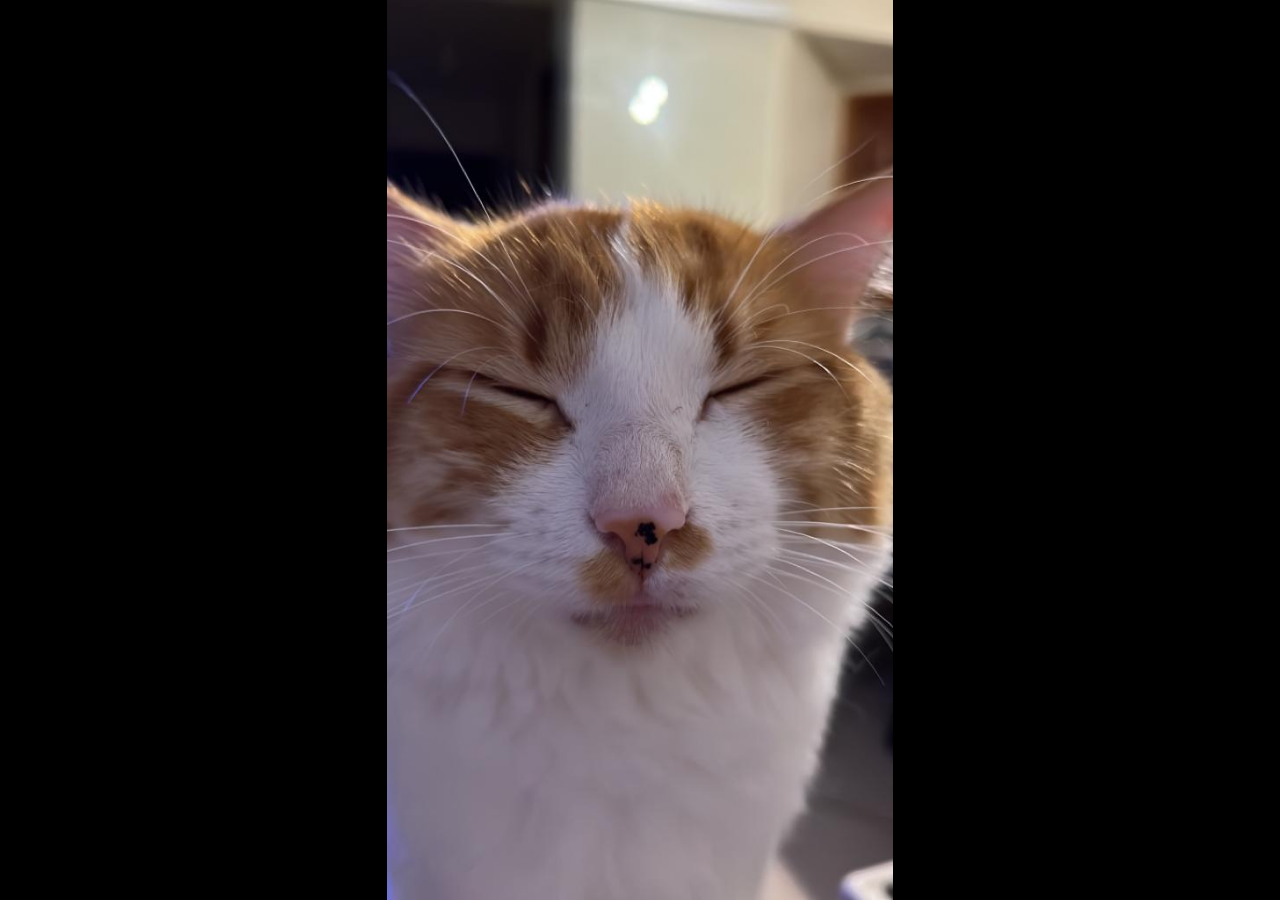
<file: index.html>
<html>
<head>
<title>
Titico.com.br - O Gato do Google Authenticator
</title>

<link rel="stylesheet" href="css/rand.bg.css">
<style>
h1,a {
    font: 14px arial, sans-serif;
    color: #5d5d5d;
    text-decoration: none;
} 
</style>
</head>
<body class="randbg">
<script src="js/jquery-1.10.2.min.js"></script> 
<script src="js/rand.bg.js"></script> 
<script>
$(".randbg").RandBG();
</script>
<a href="."><div class="overlay"></div></a>
</body>
</html>
</file>
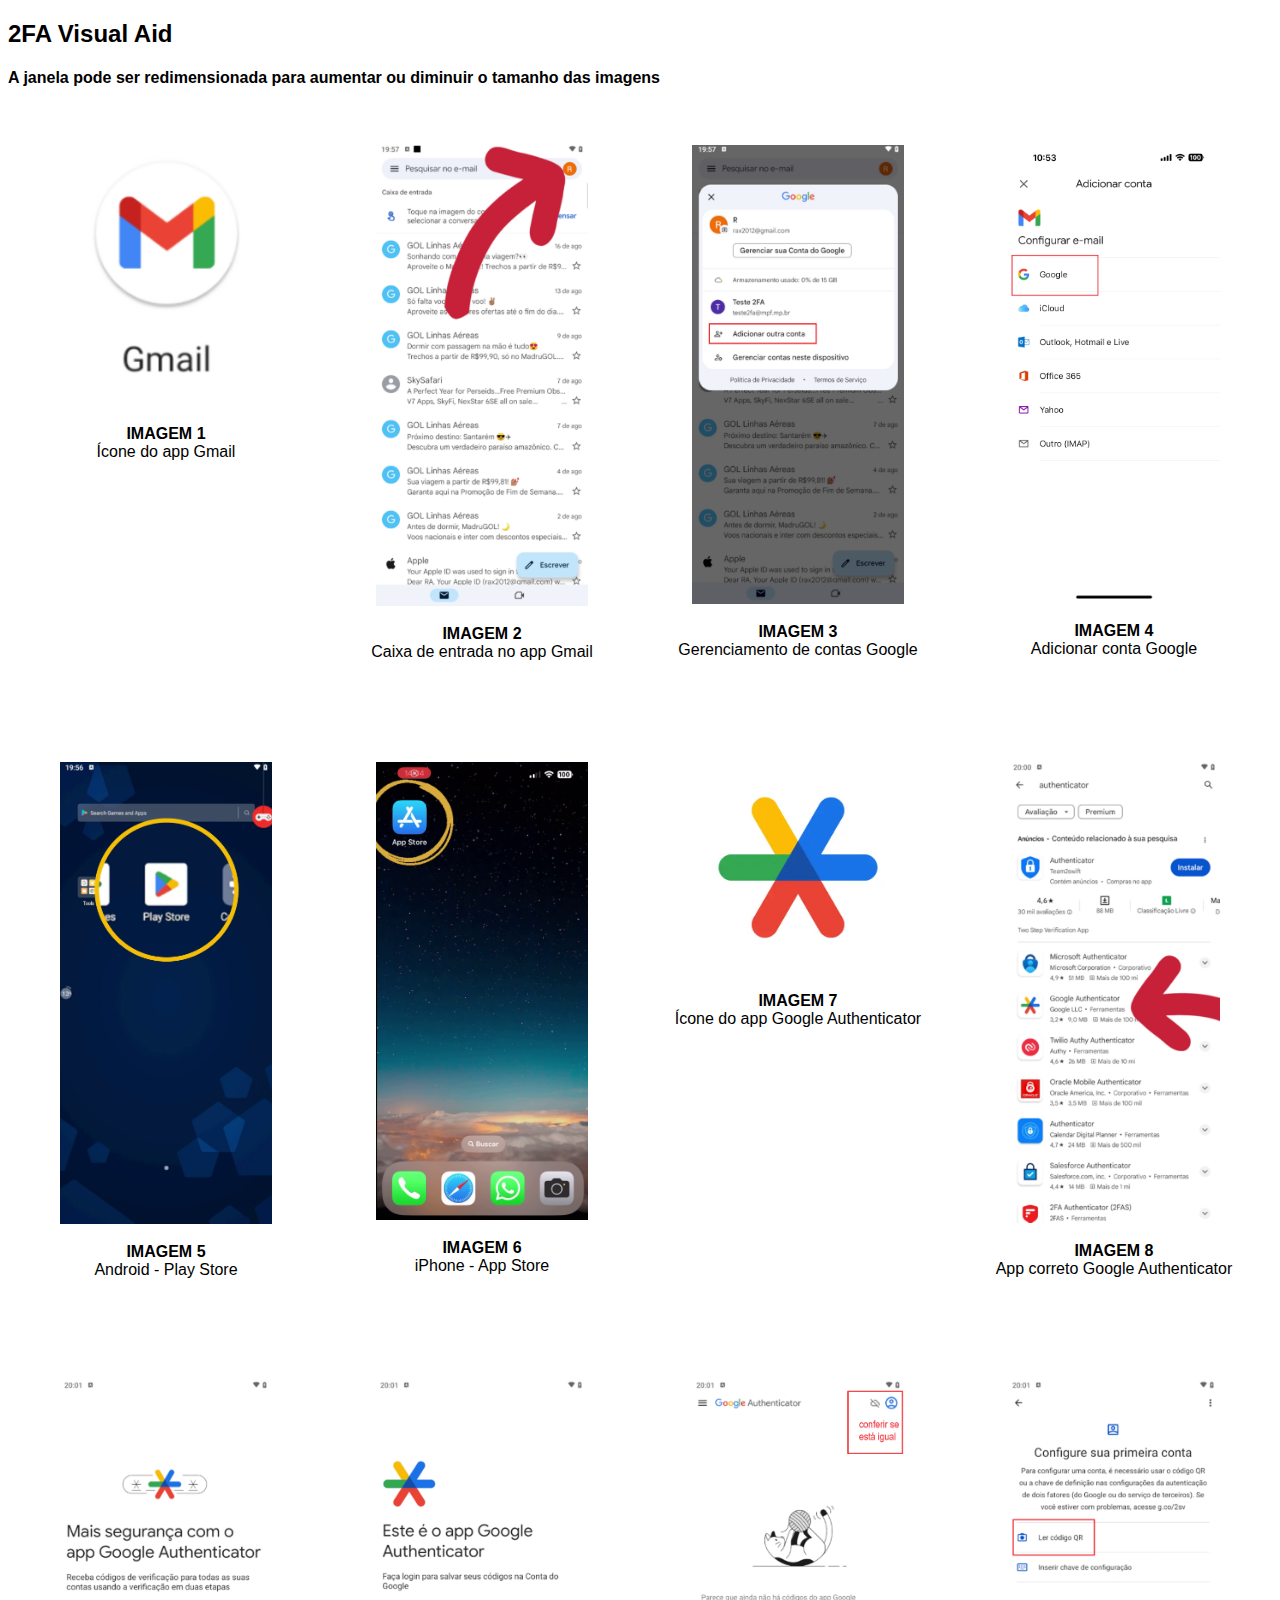
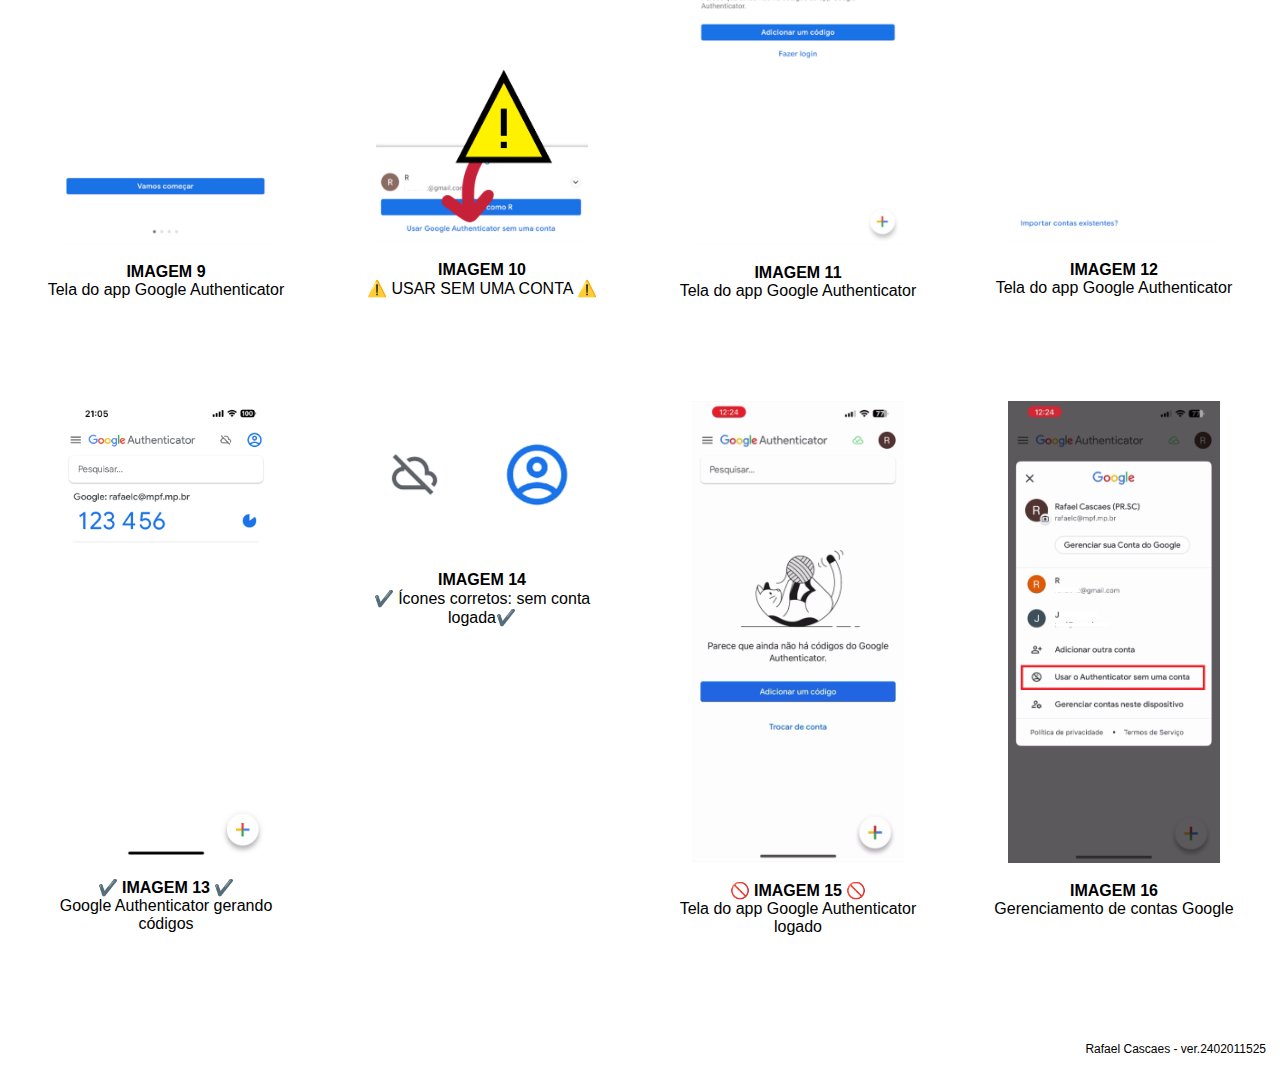
<file: 2fa/index.htm>
<!DOCTYPE html>
<html>
<head>
<title>
  Auxílio visual para suporte ativação 2FA MPF
</title>
<style>
.tooltip {
    position: relative;
#    left: -30px;
    display: inline-block;
#    border-bottom: 1px dotted black;
}

.tooltip .tooltiptext {
    visibility: hidden;
    width: 400px;
    background-color: #FFFFFF;
    color: #fff;
    text-align: left;
#    border: 1px dotted black;
    border-radius: 1px;
    padding: 0px 0;

    /* Position the tooltip */
    position: absolute;
    z-index: 1;
}

.tooltip:hover .tooltiptext {
    visibility: visible;
}
body {
  font-family: 'Gill Sans Extrabold', Helvetica, sans-serif;
}
div.galeria {
  border: 1px solid #fff;
  text-align: center;
}

div.galeria:hover {
  border: 0px solid #777;
  background: #FFFFE0;
}

div.galeria img {
  width: 70%;
  height: auto;
}

div.desc {
  padding: 15px;
  text-align: center;
}

* {
  box-sizing: border-box;
}

.mexemexe {
  padding: 0 6px;
  float: left;
  width: 24.99999%;
}

@media only screen and (max-width: 700px) {
  .mexemexe {
    width: 49.99999%;
    margin: 6px 0;
  }
}

@media only screen and (max-width: 500px) {
  .mexemexe {
    width: 70%;
  }
}

.faxina:after {
  content: "";
  display: table;
  clear: both;
}
</style>
</head>
<body>

<h2>2FA Visual Aid</h2>

<h4>A janela pode ser redimensionada para aumentar ou diminuir o tamanho das imagens</h4>
<br><br>

<div class="mexemexe">
  <div class="galeria">
    <a target="_blank" href="01.png">
      <img src="01.png" width="600" height="400">
    </a>
    <div class="desc"><b>IMAGEM 1</b><br>Ícone do app Gmail</div>
  </div>
</div>


<div class="mexemexe">
  <div class="galeria">
    <a target="_blank" href="02.png">
      <img src="02.png" width="400" height="600">
    </a>
    <div class="desc"><b>IMAGEM 2</b><br>Caixa de entrada no app Gmail</div>
  </div>
</div>

<div class="mexemexe">
  <div class="galeria">
    <a target="_blank" href="03.png">
      <img src="03.png" width="600" height="400">
    </a>
    <div class="desc"><b>IMAGEM 3</b><br>Gerenciamento de contas Google</div>
  </div>
</div>

<div class="mexemexe">
  <div class="galeria">
    <a target="_blank" href="04.png">
      <img src="04.png" width="600" height="400">
    </a>
    <div class="desc"><b>IMAGEM 4</b><br>Adicionar conta Google</div>
  </div>
</div>

<div class="faxina"></div>
<div style="padding:6px;"><br><br><br><br></div>

<div class="mexemexe">
  <div class="galeria">
    <a target="_blank" href="05.png">
      <img src="05.png" width="600" height="400">
    </a>
    <div class="desc"><b>IMAGEM 5</b><br>Android - Play Store</div>
  </div>
</div>


<div class="mexemexe">
  <div class="galeria">
    <a target="_blank" href="06.png">
      <img src="06.png" width="400" height="600">
    </a>
    <div class="desc"><b>IMAGEM 6</b><br>iPhone - App Store</div>
  </div>
</div>

<div class="mexemexe">
  <div class="galeria">
    <a target="_blank" href="07.png">
      <img src="07.png" width="600" height="400">
    </a>
    <div class="desc"><b>IMAGEM 7</b><br>Ícone do app Google Authenticator</div>
  </div>
</div>

<div class="mexemexe">
  <div class="galeria">
    <a target="_blank" href="08.png">
      <img src="08.png" width="600" height="400">
    </a>
    <div class="desc"><b>IMAGEM 8</b><br>App correto Google Authenticator</div>
  </div>
</div>

<div class="faxina"></div>
<div style="padding:6px;"><br><br><br><br></div>

<div class="mexemexe">
  <div class="galeria">
    <a target="_blank" href="09.png">
      <img src="09.png" width="600" height="400">
    </a>
    <div class="desc"><b>IMAGEM 9</b><br>Tela do app Google Authenticator</div>
  </div>
</div>


<div class="mexemexe">
  <div class="galeria">
    <a target="_blank" href="10.png">
      <img src="10.png" width="600" height="400">
    </a>
    <div class="desc"><b>IMAGEM 10</b><br>⚠️ USAR SEM UMA CONTA ⚠️</div>
  </div>
</div>

<div class="mexemexe">
  <div class="galeria"><div class="tooltip">
    <a target="_blank" href="11.png">
      <img src="11.png" width="600" height="400">
    </a><span class="tooltiptext">
      <img src="14-hover.png" alt="" />
  </span></div>
    <div class="desc"><b>IMAGEM 11</b><br>Tela do app Google Authenticator</div>
  </div>
</div>

<div class="mexemexe">
  <div class="galeria">
    <a target="_blank" href="12.png">
      <img src="12.png" width="600" height="400">
    </a>
    <div class="desc"><b>IMAGEM 12</b><br>Tela do app Google Authenticator</div>
  </div>
</div>

<div class="faxina"></div>
<div style="padding:6px;"><br><br><br><br></div>

<div class="mexemexe">
  <div class="galeria">
    <a target="_blank" href="13.png">
      <img src="13.png" width="600" height="400">
    </a>
    <div class="desc"><b>✔️ IMAGEM 13 ✔️</b><br>Google Authenticator gerando códigos</div>
  </div>
</div>


<div class="mexemexe">
  <div class="galeria">
    <a target="_blank" href="14.png">
      <img src="14.png" width="600" height="400">
    </a>
    <div class="desc"><b>IMAGEM 14</b><br>✔️ Ícones corretos: sem conta logada✔️</div>
  </div>
</div>

<div class="mexemexe">
  <div class="galeria">
    <a target="_blank" href="15.png">
      <img src="15.png" width="600" height="400">
    </a>
    <div class="desc"><b>🚫 IMAGEM 15 🚫</b><br>Tela do app Google Authenticator logado</div>
  </div>
</div>

<div class="mexemexe">
  <div class="galeria">
    <a target="_blank" href="16.png">
      <img src="16.png" width="600" height="400">
    </a>
    <div class="desc"><b>IMAGEM 16</b><br>Gerenciamento de contas Google</div>
  </div>
</div>

<div class="faxina"></div>

<div style="padding:6px;">
  <br><br><br><br>
  <p align=right style="font-size:12px;">Rafael Cascaes - ver.2402011525</p>
</div>

</body>
</html>
</file>
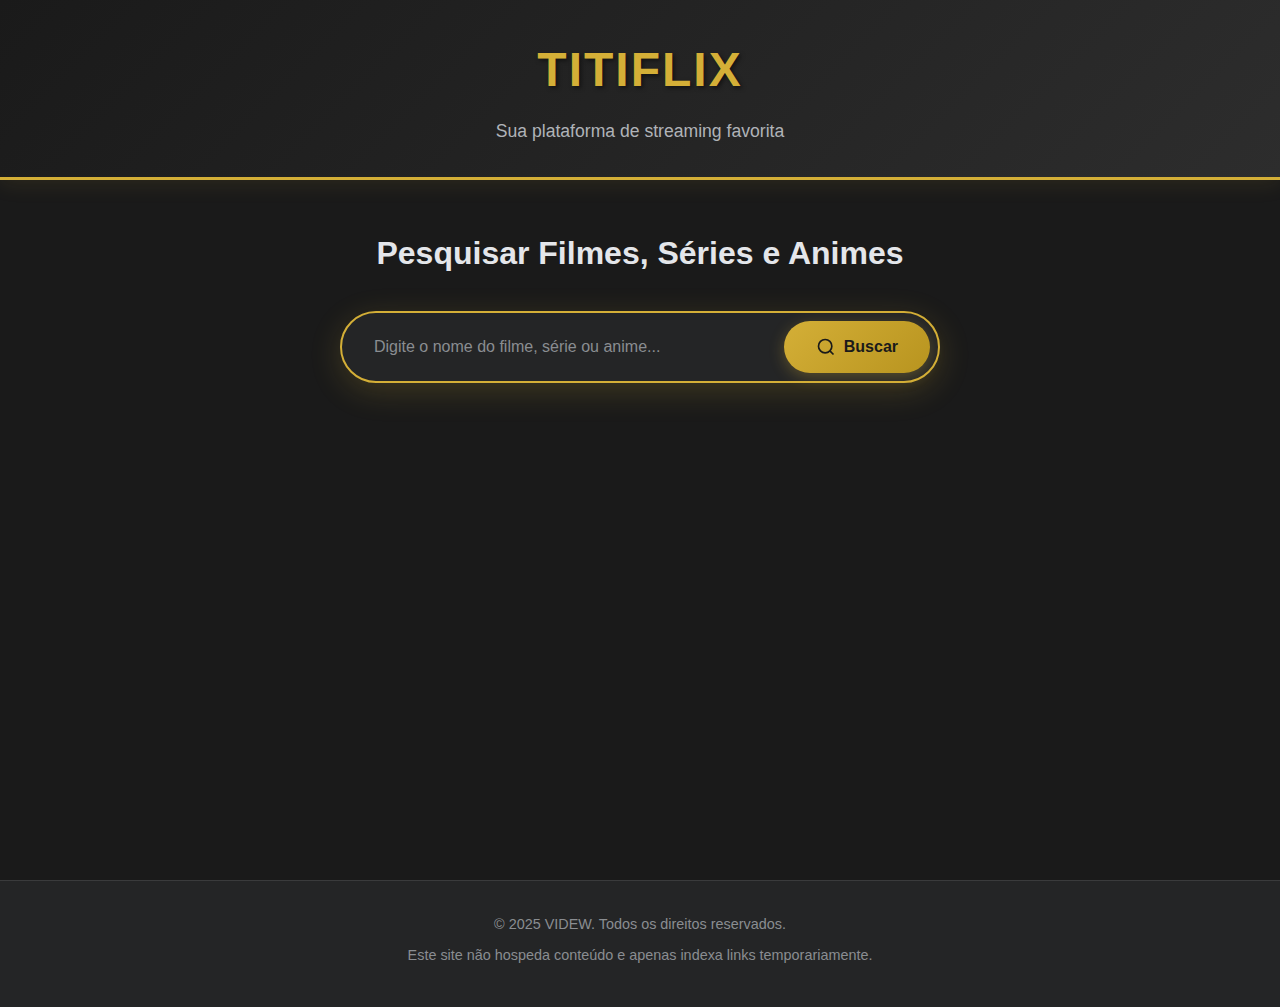
<file: flix/index.html>
<!DOCTYPE html>
<html lang="pt-BR">
<head>
    <meta charset="UTF-8">
    <meta name="viewport" content="width=device-width, initial-scale=1.0">
    <title>TITIFLIX - Streaming de Filmes, Séries e Animes</title>
    <link rel="stylesheet" href="style.css">
</head>
<body>
    <!-- Header -->
    <header class="header">
        <div class="container">
            <h1 class="logo">TITIFLIX</h1>
            <p class="tagline">Sua plataforma de streaming favorita</p>
        </div>
    </header>

    <!-- Main Content -->
    <main class="main">
        <div class="container">
            <!-- Search Section -->
            <section class="search-section">
                <h2>Pesquisar Filmes, Séries e Animes</h2>
                <div class="search-box">
                    <input type="text" id="searchInput" placeholder="Digite o nome do filme, série ou anime..." />
                    <button id="searchBtn" class="search-btn">
                        <svg width="20" height="20" viewBox="0 0 24 24" fill="none" stroke="currentColor" stroke-width="2">
                            <circle cx="11" cy="11" r="8"></circle>
                            <path d="m21 21-4.35-4.35"></path>
                        </svg>
                        Buscar
                    </button>
                </div>
            </section>

            <!-- Loading -->
            <div id="loading" class="loading hidden">
                <div class="spinner"></div>
                <p>Buscando...</p>
            </div>

            <!-- Search Results -->
            <section id="searchResults" class="search-results hidden">
                <h3>Resultados da Pesquisa</h3>
                <div id="resultsContainer" class="results-container">
                    <!-- Results will be populated here -->
                </div>
            </section>

            <!-- Player Section -->
            <section id="playerSection" class="player-section hidden">
                <h3 id="playerTitle">Reproduzindo</h3>
                <div id="playerContainer" class="player-container">
                    <!-- Player iframe will be loaded here -->
                </div>
                
                <!-- Disclaimer -->
                <div class="disclaimer">
                    <p><strong>Aviso:</strong> Este site não hospeda nenhum conteúdo e apenas indexa temporariamente links encontrados na internet.</p>
                </div>

                <!-- CTAs -->
                <div class="cta-section">
                    <div class="cta-card telegram">
                        <div class="cta-icon">
                            <svg width="24" height="24" viewBox="0 0 24 24" fill="currentColor">
                                <path d="M12 2C6.48 2 2 6.48 2 12s4.48 10 10 10 10-4.48 10-10S17.52 2 12 2zm4.64 6.8c-.15 1.58-.8 5.42-1.13 7.19-.14.75-.42 1-.68 1.03-.58.05-1.02-.38-1.58-.75-.88-.58-1.38-.94-2.23-1.5-.99-.65-.35-1.01.22-1.59.15-.15 2.71-2.48 2.76-2.69a.2.2 0 0 0-.05-.18c-.06-.05-.14-.03-.21-.02-.09.02-1.49.95-4.22 2.79-.4.27-.76.41-1.08.4-.36-.01-1.04-.2-1.55-.37-.63-.2-1.12-.31-1.08-.66.02-.18.27-.36.74-.55 2.92-1.27 4.86-2.11 5.83-2.51 2.78-1.16 3.35-1.36 3.73-1.36.08 0 .27.02.39.12.1.08.13.19.14.27-.01.06.01.24 0 .38z"/>
                            </svg>
                        </div>
                        <div class="cta-content">
                            <h4>Mantenha-se Informado</h4>
                            <p>O site pode cair ou ser removido. Entre no nosso canal do Telegram para se manter informado sobre atualizações e novos links.</p>
                            <a href="https://t.me/videwxyz" target="_blank" class="cta-btn">Entrar no Telegram</a>
                        </div>
                    </div>

                    <div class="cta-card donation">
                        <div class="cta-icon">
                            <svg width="24" height="24" viewBox="0 0 24 24" fill="none" stroke="currentColor" stroke-width="2">
                                <path d="M20.84 4.61a5.5 5.5 0 0 0-7.78 0L12 5.67l-1.06-1.06a5.5 5.5 0 0 0-7.78 7.78l1.06 1.06L12 21.23l7.78-7.78 1.06-1.06a5.5 5.5 0 0 0 0-7.78z"></path>
                            </svg>
                        </div>
                        <div class="cta-content">
                            <h4>Apoie o Projeto</h4>
                            <p>Este site não gera nenhum tipo de receita e depende de doações para se manter online. Sua contribuição faz a diferença!</p>
                            <a href="https://livepix.gg/videw" target="_blank" class="cta-btn">Fazer Doação</a>
                        </div>
                    </div>
                </div>
            </section>
        </div>
    </main>

    <!-- Footer -->
    <footer class="footer">
        <div class="container">
            <p>&copy; 2025 VIDEW. Todos os direitos reservados.</p>
            <p>Este site não hospeda conteúdo e apenas indexa links temporariamente.</p>
        </div>
    </footer>

    <script src="script.js"></script>
</body>
</html>
</file>
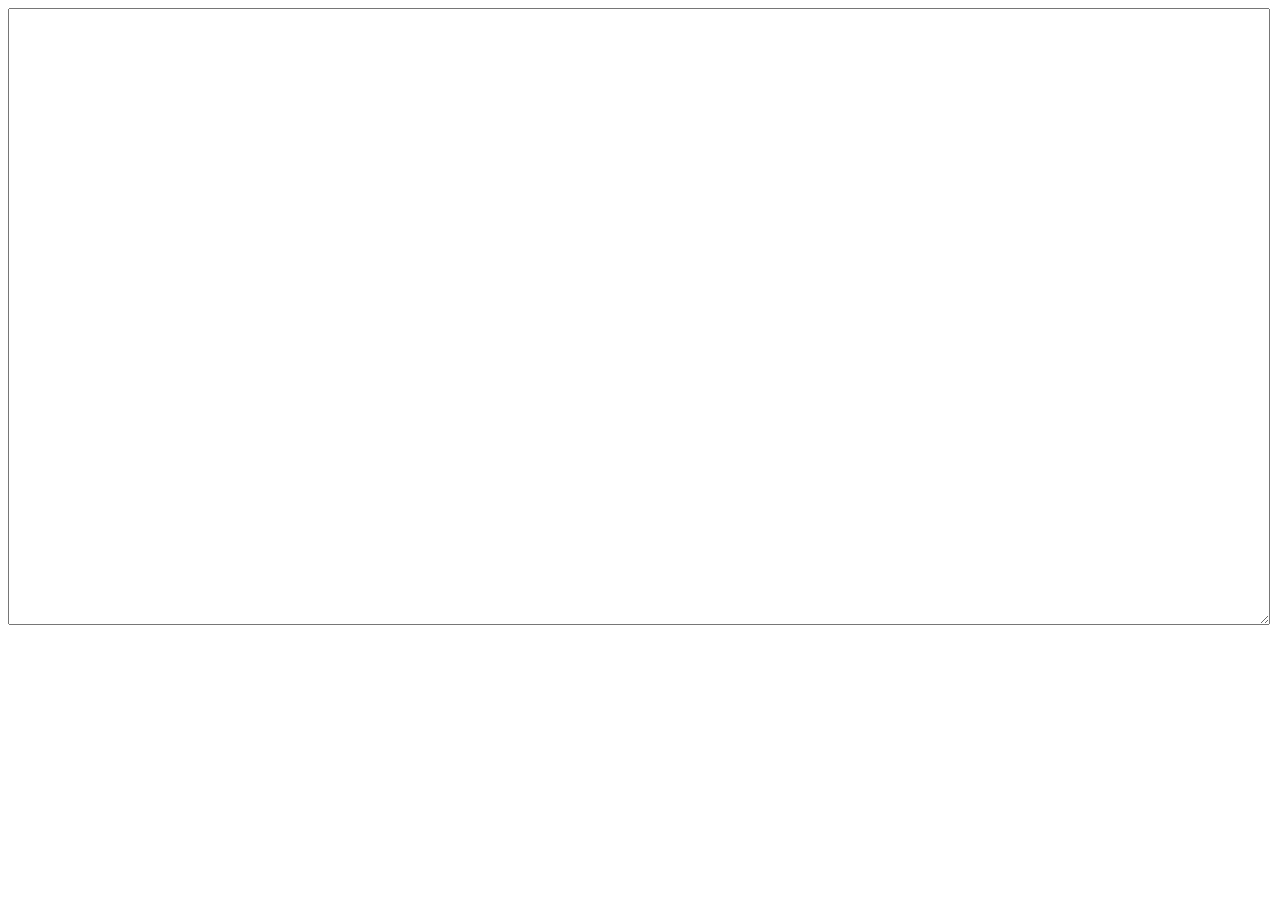
<file: teclado/index.html>
<!-- index.html -->
<!DOCTYPE html>
<html lang="en">

<head>
    <meta name="viewport"
        content="width=device-width, 
        initial-scale=1.0" />
    <link rel="stylesheet" href="style.css" />
    <link href=
"https://fonts.googleapis.com/icon?family=Material+Icons" rel="stylesheet" />
    <title>
        Teclado Virtual do Titico
    </title>
</head>

<body>
    <textarea name="anytext"
        class="text-area use-keyboard-input"
        placeholder="Gatos não sabem digitar">
    </textarea>
    <script src="script.js"></script>
</body>

</html>
</file>
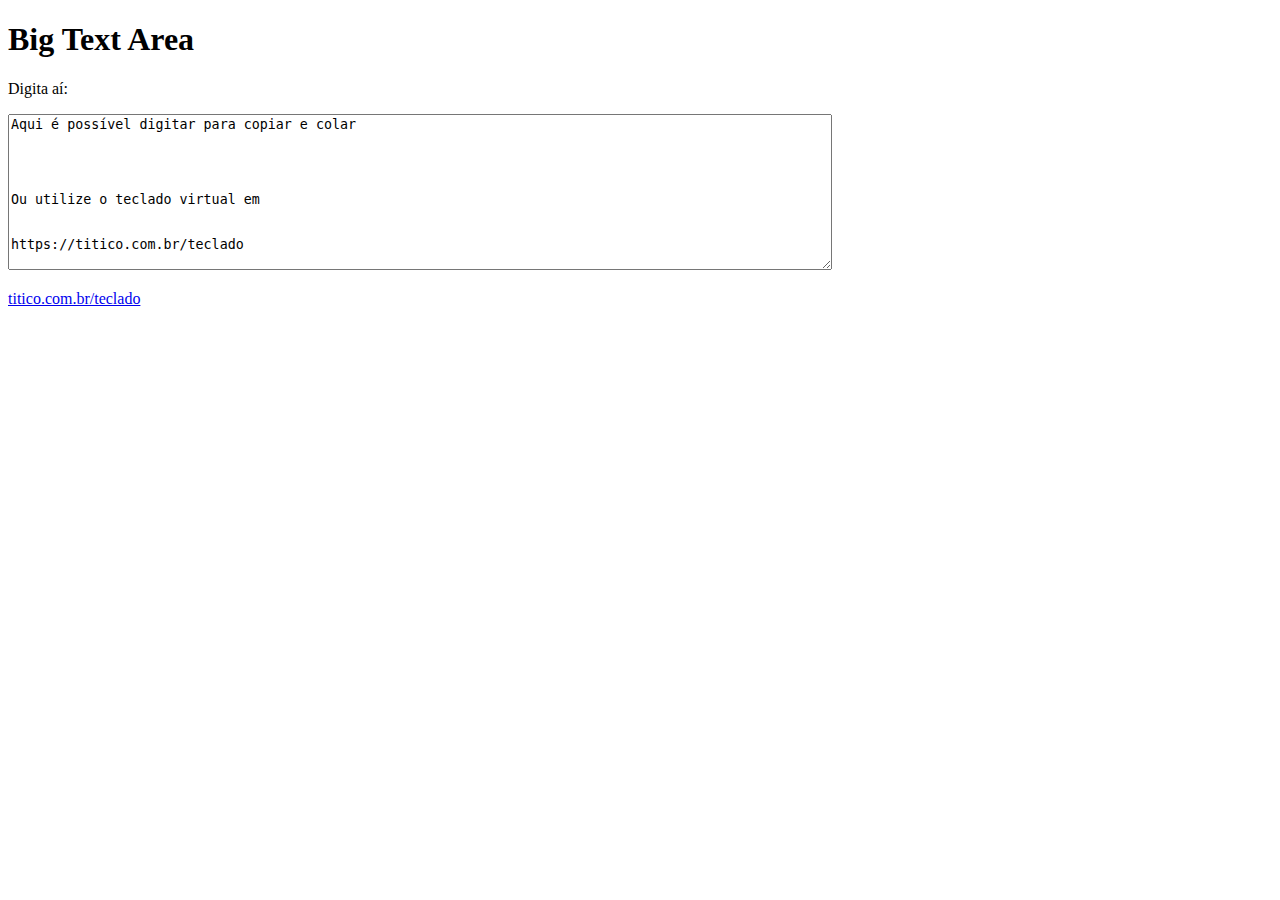
<file: textarea/index.html>
<!DOCTYPE html>
<html>
  <head>
    <meta charset="utf-8" />
    <meta
      http-equiv="Content-Security-Policy"
      content="default-src 'none'; object-src 'none'; script-src resource: chrome:; connect-src https:; img-src https: data: blob: chrome:; style-src 'unsafe-inline';"
    />
    <meta name="color-scheme" content="light dark" />
  </head>
  <body>
<h1>Big Text Area</h1>

<p>Digita aí:</p>

<textarea rows="10" cols="100">
Aqui é possível digitar para copiar e colar
&#13;&#10;
&#13;&#10;
Ou utilize o teclado virtual em
&#13;&#10;
https://titico.com.br/teclado</textarea>
    <p><a href="https://titico.com.br/teclado" target="_blank">titico.com.br/teclado</a></p>
  </body>
</html>
</file>
<file: css/rand.bg.css>
/* Portrait */
@media all and (orientation:portrait) {
/* Portrait styles */
.randbg {
/* background: black url('../images/1.jpg') no-repeat center center fixed; */
background: black no-repeat center center fixed;
background-size: 100vw auto;
  }
.overlay {
    opacity:0;
    position:fixed;
    width:100%;
    height:100%;
    top:0px;
    left:0px;
    z-index:1000;
  }
}
/* Landscape */
@media all and (orientation:landscape) {
/* Landscape styles */
.randbg {
/* background: black url('../images/1.jpg') no-repeat center center fixed; */
background: black no-repeat center center fixed;
background-size: auto 100vh;
  }
.overlay {
    opacity:0;
    position:fixed;
    width:100%;
    height:100%;
    top:0px;
    left:0px;
    z-index:1000;
  }
}



.randbg.bg1 {
background-image: url('../images/1.jpg');
}
.randbg.bg2 {
background-image: url('../images/2.jpg');
}
.randbg.bg3 {
background-image: url('../images/3.jpg');
}
.randbg.bg4 {
background-image: url('../images/4.jpg');
}
.randbg.bg5 {
background-image: url('../images/5.jpg');
}
.randbg.bg6 {
background-image: url('../images/6.jpg');
}
.randbg.bg7 {
background-image: url('../images/7.jpg');
}
.randbg.bg8 {
background-image: url('../images/8.jpg');
}
.randbg.bg9 {
background-image: url('../images/9.jpg');
}
.randbg.bg0 {
background-image: url('../images/0.jpg');
}
.randbg.bg10 {
background-image: url('../images/10.jpg');
}
.randbg.bg11 {
background-image: url('../images/11.jpg');
}
</file>
<file: teclado/style.css>
/* style.css */
.text-area {
    padding: 5px;
    width: calc(100vw - 30px);
    height: calc(100vh - 295px);
}

.keyboard {
    position: fixed;
    left: 0;
    bottom: 0;
    width: 100%;
    padding: 5px 0;
    background: #004134;
    box-shadow: 0 0 50px rgba(0, 0, 0, 0.5);
    transition: bottom 0.4s;
}

.keyboard--hidden {
    bottom: -100%;
}

.keyboard__keys {
    text-align: center;
}

.keyboard__key {
    height: 45px;
    width: 6%;
    max-width: 90px;
    margin: 3px;
    border-radius: 4px;
    border: none;
    background: rgba(255, 255, 255, 0.2);
    color: white;
    font-size: 1.05rem;
    outline: none;
    cursor: pointer;
    display: inline-flex;
    justify-content: center;
    align-items: center;
    vertical-align: top;
    padding: 0;
    -webkit-tap-highlight-color: transparent;
    position: relative;
}

.keyboard__key:active {
    background: rgba(255, 255, 255, 0.12);
}

.keyboard__key--wide {
    width: 12%;
}

.keyboard__key--extra--wide {
    width: 36%;
    max-width: 500px;
}

.keyboard__key--activatable::after {
    content: "";
    position: absolute;
    top: 10px;
    right: 10px;
    width: 8px;
    height: 8px;
    background: rgba(0, 0, 0, 0.4);
    border-radius: 50%;
}

.keyboard__key--active::after {
    background: #08ff00;
}

.keyboard__key--dark {
    background: rgba(0, 0, 0, 0.25);
}
</file>
<file: flix/style.css>
/* Reset and Base Styles */
* {
    margin: 0;
    padding: 0;
    box-sizing: border-box;
}

body {
    font-family: -apple-system, BlinkMacSystemFont, 'Segoe UI', Roboto, Oxygen, Ubuntu, Cantarell, sans-serif;
    background-color: #1a1a1a; /* Preto fosco */
    color: #e4e6ea;
    line-height: 1.6;
    min-height: 100vh;
}

.container {
    max-width: 1200px;
    margin: 0 auto;
    padding: 0 20px;
}

/* Header */
.header {
    background: linear-gradient(135deg, #1a1a1a 0%, #2d2d2d 100%);
    padding: 2rem 0;
    text-align: center;
    border-bottom: 3px solid #d4af37; /* Amarelo mostarda */
    box-shadow: 0 4px 20px rgba(212, 175, 55, 0.1);
}

.logo {
    font-size: 3rem;
    font-weight: 900;
    color: #d4af37; /* Amarelo mostarda */
    text-shadow: 2px 2px 4px rgba(0, 0, 0, 0.5);
    margin-bottom: 0.5rem;
    letter-spacing: 2px;
}

.tagline {
    font-size: 1.1rem;
    color: #b0b3b8;
    font-weight: 300;
}

/* Main Content */
.main {
    padding: 3rem 0;
    min-height: calc(100vh - 200px);
}

/* Search Section */
.search-section {
    text-align: center;
    margin-bottom: 3rem;
}

.search-section h2 {
    font-size: 2rem;
    color: #e4e6ea;
    margin-bottom: 2rem;
    font-weight: 600;
}

.search-box {
    display: flex;
    max-width: 600px;
    margin: 0 auto;
    background: #242526;
    border-radius: 50px;
    padding: 8px;
    box-shadow: 0 8px 32px rgba(0, 0, 0, 0.3);
    border: 2px solid transparent;
    transition: all 0.3s ease;
}

.search-box:focus-within {
    border-color: #d4af37;
    box-shadow: 0 8px 32px rgba(212, 175, 55, 0.2);
}

#searchInput {
    flex: 1;
    background: transparent;
    border: none;
    padding: 1rem 1.5rem;
    font-size: 1rem;
    color: #e4e6ea;
    outline: none;
}

#searchInput::placeholder {
    color: #8a8d91;
}

.search-btn {
    background: linear-gradient(135deg, #d4af37 0%, #b8941f 100%);
    color: #1a1a1a;
    border: none;
    padding: 1rem 2rem;
    border-radius: 40px;
    font-size: 1rem;
    font-weight: 600;
    cursor: pointer;
    display: flex;
    align-items: center;
    gap: 0.5rem;
    transition: all 0.3s ease;
    box-shadow: 0 4px 15px rgba(212, 175, 55, 0.3);
}

.search-btn:hover {
    background: linear-gradient(135deg, #e6c547 0%, #d4af37 100%);
    transform: translateY(-2px);
    box-shadow: 0 6px 20px rgba(212, 175, 55, 0.4);
}

.search-btn:active {
    transform: translateY(0);
}

/* Loading */
.loading {
    text-align: center;
    padding: 3rem 0;
}

.spinner {
    width: 40px;
    height: 40px;
    border: 4px solid #3a3b3c;
    border-top: 4px solid #d4af37;
    border-radius: 50%;
    animation: spin 1s linear infinite;
    margin: 0 auto 1rem;
}

@keyframes spin {
    0% { transform: rotate(0deg); }
    100% { transform: rotate(360deg); }
}

/* Search Results */
.search-results {
    margin-bottom: 3rem;
}

.search-results h3 {
    font-size: 1.5rem;
    color: #e4e6ea;
    margin-bottom: 1.5rem;
    text-align: center;
}

.results-container {
    display: grid;
    grid-template-columns: repeat(auto-fill, minmax(200px, 1fr));
    gap: 1.5rem;
    padding: 1rem 0;
}

.result-item {
    background: #242526;
    border-radius: 12px;
    overflow: hidden;
    cursor: pointer;
    transition: all 0.3s ease;
    border: 2px solid transparent;
    box-shadow: 0 4px 15px rgba(0, 0, 0, 0.2);
}

.result-item:hover {
    transform: translateY(-5px);
    border-color: #d4af37;
    box-shadow: 0 8px 25px rgba(212, 175, 55, 0.2);
}

.result-poster {
    width: 100%;
    height: 300px;
    object-fit: cover;
    background: #3a3b3c;
}

.result-info {
    padding: 1rem;
}

.result-title {
    font-size: 1rem;
    font-weight: 600;
    color: #e4e6ea;
    margin-bottom: 0.5rem;
    line-height: 1.3;
    display: -webkit-box;
    -webkit-line-clamp: 2;
    -webkit-box-orient: vertical;
    overflow: hidden;
}

.result-rating {
    display: flex;
    align-items: center;
    gap: 0.5rem;
    color: #d4af37;
    font-weight: 600;
}

.result-rating::before {
    content: "⭐";
}

/* Player Section */
.player-section {
    margin-bottom: 3rem;
}

.player-section h3 {
    font-size: 1.8rem;
    color: #e4e6ea;
    margin-bottom: 1.5rem;
    text-align: center;
}

.player-container {
    background: #242526;
    border-radius: 12px;
    overflow: hidden;
    margin-bottom: 2rem;
    box-shadow: 0 8px 32px rgba(0, 0, 0, 0.3);
}

.player-container iframe {
    width: 100%;
    height: 500px;
    border: none;
}

/* Disclaimer */
.disclaimer {
    background: #3a3b3c;
    padding: 1.5rem;
    border-radius: 12px;
    margin-bottom: 2rem;
    border-left: 4px solid #d4af37;
}

.disclaimer p {
    color: #e4e6ea;
    font-size: 0.95rem;
    text-align: center;
}

/* CTA Section */
.cta-section {
    display: grid;
    grid-template-columns: repeat(auto-fit, minmax(300px, 1fr));
    gap: 2rem;
    margin-top: 2rem;
}

.cta-card {
    background: #242526;
    padding: 2rem;
    border-radius: 16px;
    border: 2px solid #3a3b3c;
    transition: all 0.3s ease;
    box-shadow: 0 4px 20px rgba(0, 0, 0, 0.2);
}

.cta-card:hover {
    border-color: #d4af37;
    transform: translateY(-3px);
    box-shadow: 0 8px 30px rgba(212, 175, 55, 0.1);
}

.cta-card.telegram {
    border-left: 4px solid #0088cc;
}

.cta-card.donation {
    border-left: 4px solid #e74c3c;
}

.cta-icon {
    width: 50px;
    height: 50px;
    background: linear-gradient(135deg, #d4af37 0%, #b8941f 100%);
    border-radius: 50%;
    display: flex;
    align-items: center;
    justify-content: center;
    margin-bottom: 1rem;
    color: #1a1a1a;
}

.cta-content h4 {
    font-size: 1.3rem;
    color: #e4e6ea;
    margin-bottom: 1rem;
    font-weight: 600;
}

.cta-content p {
    color: #b0b3b8;
    margin-bottom: 1.5rem;
    line-height: 1.6;
}

.cta-btn {
    display: inline-block;
    background: linear-gradient(135deg, #d4af37 0%, #b8941f 100%);
    color: #1a1a1a;
    text-decoration: none;
    padding: 0.8rem 1.5rem;
    border-radius: 25px;
    font-weight: 600;
    transition: all 0.3s ease;
    box-shadow: 0 4px 15px rgba(212, 175, 55, 0.3);
}

.cta-btn:hover {
    background: linear-gradient(135deg, #e6c547 0%, #d4af37 100%);
    transform: translateY(-2px);
    box-shadow: 0 6px 20px rgba(212, 175, 55, 0.4);
}

/* Footer */
.footer {
    background: #242526;
    padding: 2rem 0;
    text-align: center;
    border-top: 1px solid #3a3b3c;
    margin-top: auto;
}

.footer p {
    color: #8a8d91;
    font-size: 0.9rem;
    margin-bottom: 0.5rem;
}

/* Utility Classes */
.hidden {
    display: none;
}

/* Responsive Design */
@media (max-width: 768px) {
    .container {
        padding: 0 15px;
    }
    
    .logo {
        font-size: 2.5rem;
    }
    
    .search-section h2 {
        font-size: 1.5rem;
    }
    
    .search-box {
        flex-direction: column;
        border-radius: 16px;
        padding: 12px;
    }
    
    #searchInput {
        padding: 1rem;
        border-radius: 12px;
        margin-bottom: 8px;
    }
    
    .search-btn {
        border-radius: 12px;
        justify-content: center;
    }
    
    .results-container {
        grid-template-columns: repeat(auto-fill, minmax(150px, 1fr));
        gap: 1rem;
    }
    
    .player-container iframe {
        height: 250px;
    }
    
    .cta-section {
        grid-template-columns: 1fr;
        gap: 1.5rem;
    }
    
    .cta-card {
        padding: 1.5rem;
    }
}

@media (max-width: 480px) {
    .header {
        padding: 1.5rem 0;
    }
    
    .logo {
        font-size: 2rem;
    }
    
    .main {
        padding: 2rem 0;
    }
    
    .results-container {
        grid-template-columns: repeat(auto-fill, minmax(120px, 1fr));
    }
    
    .result-poster {
        height: 180px;
    }
    
    .result-info {
        padding: 0.8rem;
    }
    
    .result-title {
        font-size: 0.9rem;
    }
}
</file>
